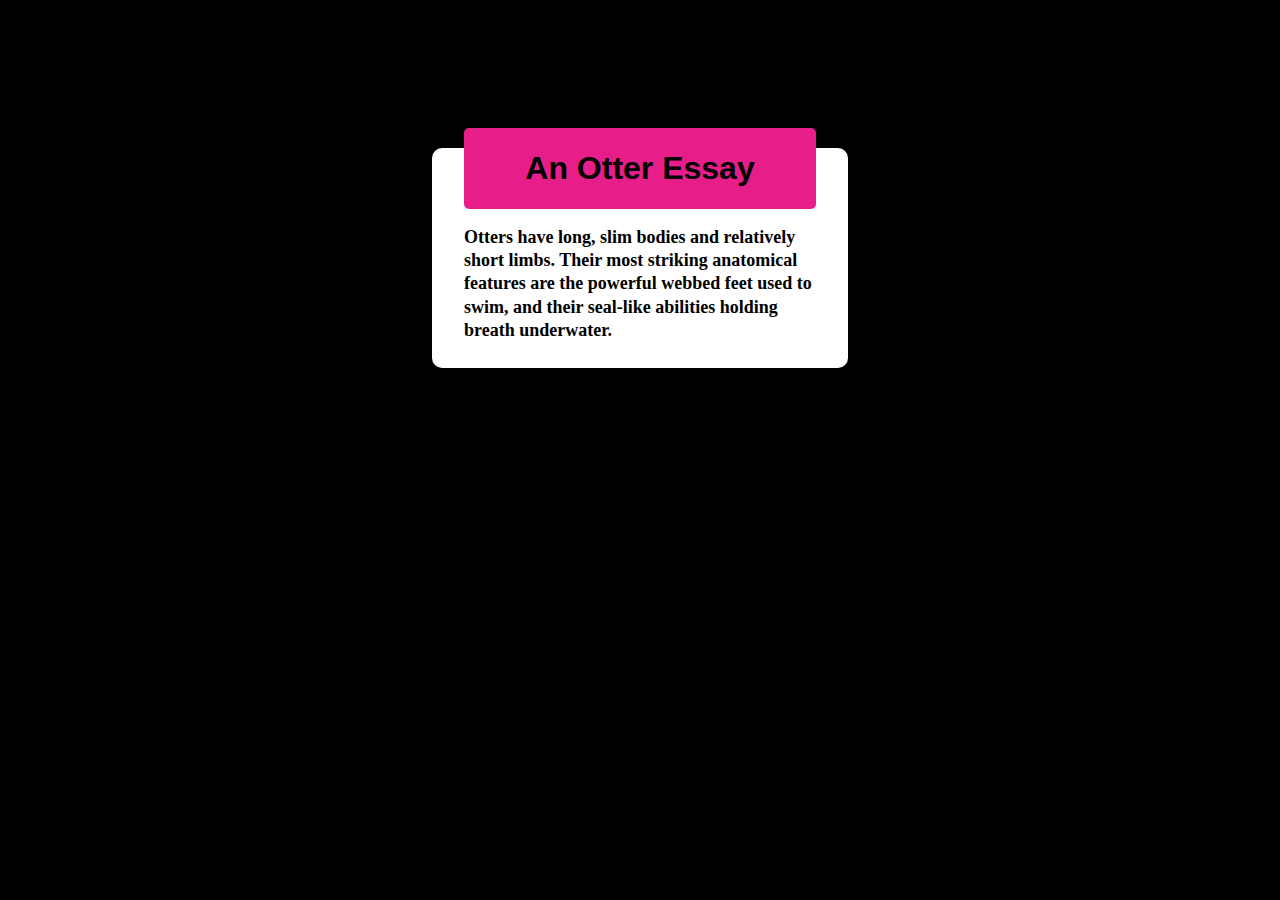
<file: css assignment 1/index.html>
<!DOCTYPE html>
<html lang="en">
<head>
    <meta charset="UTF-8">
    <meta name="viewport" content="width=device-width, initial-scale=1.0">
    <title>Document</title>
    <link rel="stylesheet" href="style.css">
</head>
<body>
    <div class="header">
        <h3 class="subHeading">An Otter Essay</h3>
        <div class="div-body">
            <p class="paragraph-1">
                Otters have long, slim bodies and relatively short limbs.
                Their most striking anatomical features are the powerful
                webbed feet used to swim, and their seal-like abilities
                holding breath underwater.
            </p>
        </div>
    </div>
</body>
</html>
</file>
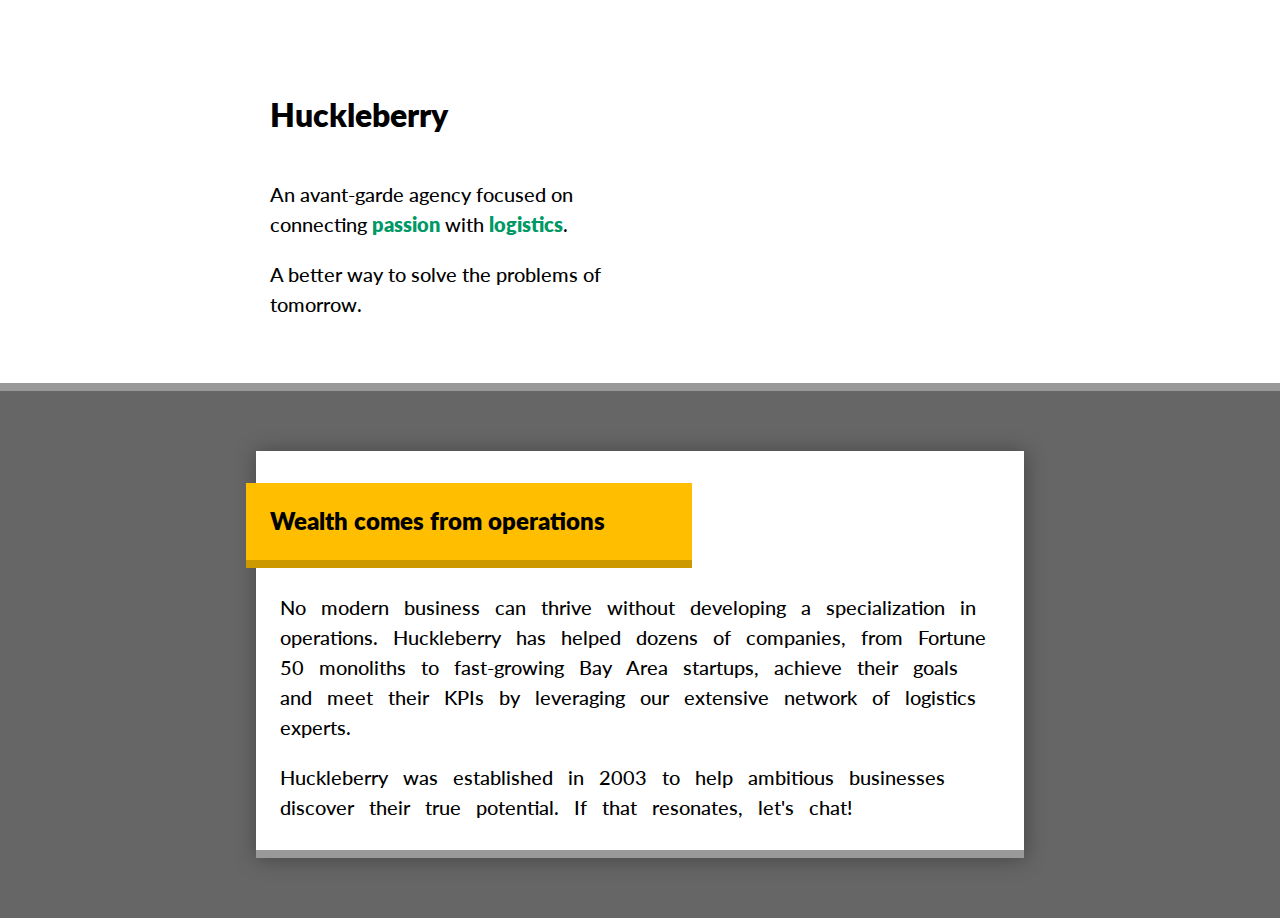
<file: css assignment 2/index.html>
<!DOCTYPE html>
<html lang="en">
<head>
    <meta charset="UTF-8">
    <meta name="viewport" content="width=device-width, initial-scale=1.0">
    <title>huckleberry-assignment</title>
    <link rel="stylesheet" href="style.css">
</head>
<body>
    <section id="first-section">
        <div class="wrapper">
            <div class="container">
                <h1 id="title">Huckleberry</h1>
                <p>An avant-garde agency focused on connecting <span class="tag">passion</span> with <span class="tag">logistics</span>.</p>
                <p>A better way to solve the problems of tomorrow.</p>
            </div>   
        </div>
    </section>
    <section id="second-section">
        <div class="wrapper">
            <div class="card">
                <h3 class="card-header">Wealth comes from operations</h3>
                <div class="card-body">
                    <p>No modern business can thrive without developing a specialization in operations. Huckleberry has
                        helped dozens of companies, from Fortune 50 monoliths to fast-growing Bay Area startups, achieve
                        their goals and meet their KPIs by leveraging our extensive network of logistics experts.</p>
                    <p>Huckleberry was established in 2003 to help ambitious businesses discover their true potential. If
                        that resonates, let's chat!</p>
                </div>
            </div>
        </div>
    </section>
</body>
</html>
</file>
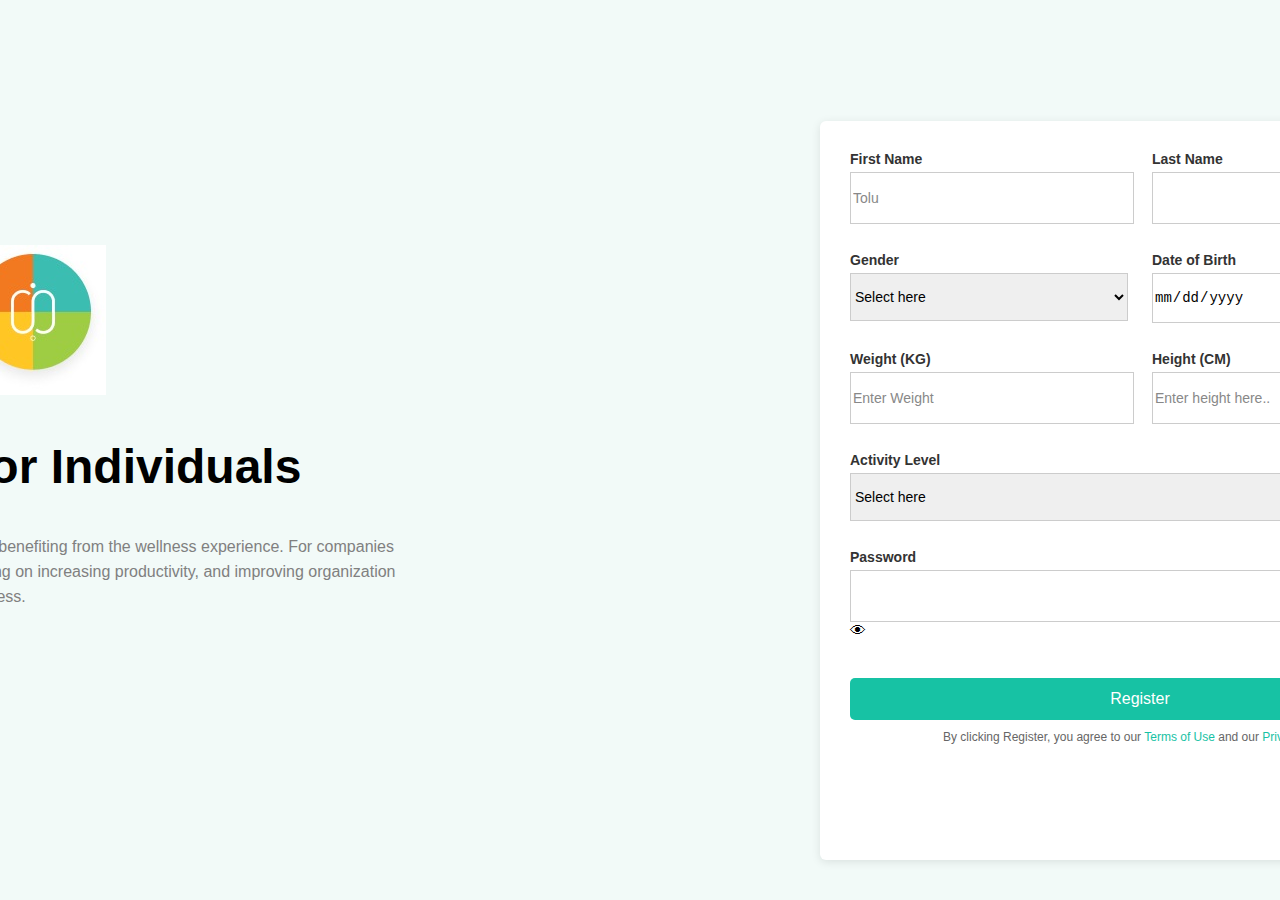
<file: css assignment 4/index.html>
<!DOCTYPE html>
<html lang="en">
<head>
    <meta charset="UTF-8">
    <meta name="viewport" content="width=device-width, initial-scale=1.0">
    <title>Registration Form</title>
    <link rel="stylesheet" href="style.css">
</head>
<body>
    <div class="container">
        <div class="left-section">
            <img  src="Logo1.jpg" class="logo-img"/>
            <h2>For Individuals</h2>
            <p>Start benefiting from the wellness experience. For companies looking on increasing productivity, and improving organization wellness.</p>
        </div>

        <div class="form-container">
            <form>
                <div class="input-group">
                    <div class="input-box">
                        <label>First Name</label>
                        <input type="text" placeholder="Tolu">
                    </div>
                    <div class="input-box">
                        <label>Last Name</label>
                        <input type="text" placeholder="">
                    </div>
                </div>

                <div class="input-group">
                    <div class="input-box">
                        <label>Gender</label>
                        <select>
                            <option>Select here</option>
                        </select>
                    </div>
                    <div class="input-box">
                        <label>Date of Birth</label>
                        <input type="date">
                    </div>
                </div>

                <div class="input-group">
                    <div class="input-box">
                        <label>Weight (KG)</label>
                        <input type="number" placeholder="Enter Weight">
                    </div>
                    <div class="input-box">
                        <label>Height (CM)</label>
                        <input type="number" placeholder="Enter height here..">
                    </div>
                </div>

                <div class="input-group">
                    <div class="input-box">
                        <label>Activity Level</label>
                        <select>
                            <option>Select here</option>
                        </select>
                    </div>
                </div>

                <div class="input-group">
                    <div class="input-box password">
                        <label>Password</label>
                        <input type="password" class="password">
                        <span class="toggle-password" onclick="togglePassword()">👁</span> 
                    </div>
                </div>

                <button type="submit" class="register-btn">Register</button>
                
                <p class="terms">By clicking Register, you agree to our <a href="#">Terms of Use</a> and our <a href="#">Privacy Policy</a></p>
            </form>
        </div>
    </div>
</body>
</html>
</file>
<file: css assignment 1/style.css>
.subHeading{
    background-color: rgb(231, 29, 137);
    padding: 22px 0;
    font-size: 2rem;
    text-align: center;
    position: absolute;
    top:-20px;
    max-height: 60px;
    min-width: 22rem;
    margin: 0 auto;
    border-radius: 5px;
    font-family: 'Franklin Gothic Medium', 'Arial Narrow', Arial, sans-serif;
    
   
}

.header{
    max-width: 22rem;
    background-color: white;
    padding: 60px 32px 8px 32px;
    border-radius: 10px;
    position: relative;
}

body{
    background-color:black;
    justify-content: center;
    align-items: center;
    display: flex;
    width:auto;
    height:500px;
}

.paragraph-1{
    line-height: 1.3;
    font-weight: 600;
    font-size: large;
    
}

.otter{
    font-weight: bolder;
}
</file>
<file: css assignment 2/style.css>
@import url('https://fonts.googleapis.com/css2?family=Lato:ital,wght@0,100;0,300;0,400;0,700;0,900;1,100;1,300;1,400;1,700;1,900&display=swap');


body {
    width: 100%;
    margin: 0 auto;
    box-sizing: border-box;
    font-family: "Lato", serif;
    font-size: 20px;
    font-weight: 500;
    line-height: 30px;
}

section {
    padding: 24px;
}

#first-section {
    background-color: #fff;
    border-bottom: 8px solid #999999;
}

.container {
    padding: 20px 0;
    max-width: 400px;
}

#title {
    font-size: 32px;
    font-weight: 800;
    line-height: 38.4px;
    margin: 45px 0;
    margin-top: 52px;
}

.tag {
    color: #009966;
    font-weight: 800;
}

#second-section {
    background-color: #666666;
    padding: 60px 0;
}

.card {
    padding: 8px 24px;
    background-color: white;
    border-bottom: 8px solid #999999;
}

.card-header {
    background-color: #FFBF00;
    border-bottom: 8px solid #CC9900;
    font-weight: 800;
    font-size: 24px;
    line-height: 28.8px;
    padding: 24px;
    position: relative;
    left: -24px;
    max-width: 398px;
}

.card-body {
    word-spacing: 8px;
}

@media (min-width: 768px) {
    .card-body {
        word-spacing: 10px;
        line-height: 30px;
        font-weight: 500;
    }
}

@media (min-width: 1204px) {
    .wrapper {
        width: 60%;
        margin: 0 auto;
    }

    .card {
        box-shadow: 1px 1px 20px 0px rgb(0 0 0 / 34%);
    }

    .card-header {
        left: -34px;
    }
}
</file>
<file: css assignment 4/style.css>
body {
  font-family: Arial, sans-serif;
  background-color: #F2FAF8;
  display: flex;
  justify-content: center;
  align-items: center;
  height: 100vh;
  margin: 0;
}

.container {
  display: flex;
  justify-content: flex-start;
}

.left-section {
  width:460px;
  height:275px;
  margin-top:205px;
  margin-left: 140px;
}

.left-section h2 {
  font-size: 48px;
  font-weight: bold;
  color: #000;
}

.left-section p {
  font-size: 16px;
  font-weight:400;
  line-height: 25px;
  color: gray;
}

.form-container {
  background: #fff;
  padding: 30px;
  border-radius: 6px;
  box-shadow: 0 2px 10px rgba(0, 0, 0, 0.1);
  width:580px;
  height:679px;
  margin-top: 81px;
  margin-left:400px;
}

.input-group {
  display: flex;
  gap: 24px;
  margin-bottom: 28px;
}

.input-box {
  flex: 1;
  display: flex;
  flex-direction: column;
  
}

label {
  font-size: 14px;
  font-weight: bold;
  margin-bottom: 5px;
  color: #333;
}

input, select {
  /* padding: 10px; */
  border: 1px solid #ccc;
  font-size: 14px;
  outline: none;
  width:100%;
  height:48px;
  font: bold;
  font-weight: 400;
}

input::placeholder,
select::placeholder {
  color: #888;  
  font-weight: 400;
  font-size: 14px;
  opacity: 1;
}


.register-btn {
  width: 100%;
  background-color: #17C2A4;
  color: white;
  padding: 12px;
  border: none;
  border-radius: 5px;
  font-size: 16px;
  cursor: pointer;
  margin-top: 10px;
}

.password{
  width:100%;
}

.register-btn:hover {
  background-color: #14A58C;
}

.terms {
  font-size: 12px;
  text-align: center;
  margin-top: 10px;
  color: #666;
}

.terms a {
  color: #17C2A4;
  text-decoration: none;
}

.terms a:hover {
  text-decoration: underline;
}



.password-box .toggle-password {
  position: absolute;
  right: 10px;
  top: 35px;
  cursor: pointer;
  font-size: 16px;
  color: #17C2A4;
}
</file>
